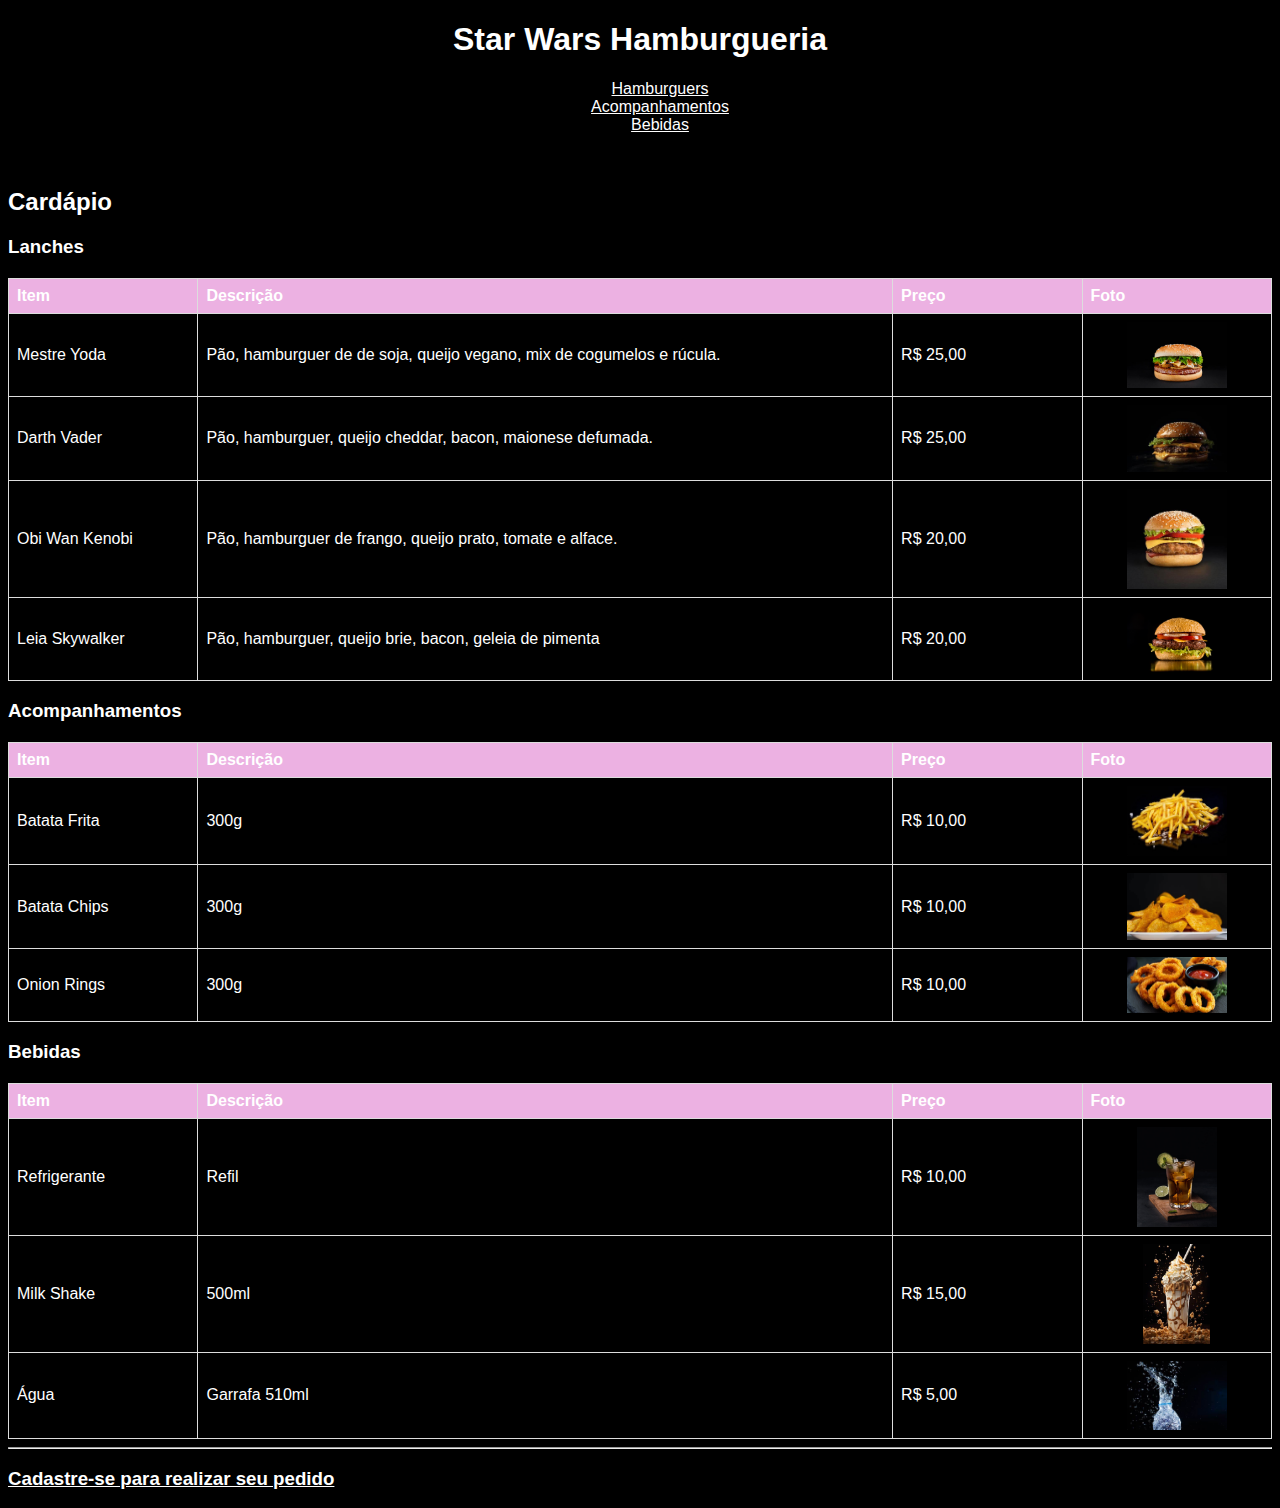
<file: index.html>
<!DOCTYPE html>
<html lang="pt-BR">
<head>
    <meta charset="UTF-8">
    <meta name="viewport" content="width=device-width, initial-scale=1.0">
    <link rel="stylesheet" href="style.css"> 
    <title>Star Wars Hamburgueria</title>
    <style>
        table {
            width: 100%;
            border-collapse: collapse;
            margin-top: 20px;
        }

        th, td {
            border: 1px solid #ddd;
            padding: 8px;
            text-align: left;
        }

        th {
            background-color: #ecb1e2;
        }

        img {
            max-width: 100px;
            max-height: 100px;
            display: block;
            margin: auto;
        }
    </style>
</head>
<body>
    <h1>Star Wars Hamburgueria</h1>
    <header>
        <nav>
            <ul>
                <li>
                    <a href="#Lanches">Hamburguers</a>
                </li>

                <li>
                    <a href="#Acompanhamentos">Acompanhamentos</a>
                </li>

                <li>
                    <a href="#Bebidas">Bebidas</a>
                </li>
            </ul>
        </nav>
    </header>
    <br>

    <h2>Cardápio</h2>

    <div id="Lanches">
        <h3>Lanches</h3>
        <table>
            <tr>
                <th class="item-col">Item</th>
                <th class="descricao-col">Descrição</th>
                <th class="preco-col">Preço</th>
                <th class="foto-col">Foto</th>
            </tr>
            <tr>
                <td>Mestre Yoda</td>
                <td>Pão, hamburguer de de soja, queijo vegano, mix de cogumelos e rúcula.</td>
                <td>R$ 25,00</td>
                <td><img src="imagensCardapio/vegetariano.jpg" alt="Hamburguer Mestre Yoda"></td>
            </tr>
            <tr>
                <td>Darth Vader</td>
                <td>Pão, hamburguer, queijo cheddar, bacon, maionese defumada.</td>
                <td>R$ 25,00</td>
                <td><img src="imagensCardapio/cheddar.jpg" alt="Hamburguer Darth Vader"></td>
            </tr>
            <tr>
                <td>Obi Wan Kenobi</td>
                <td>Pão, hamburguer de frango, queijo prato, tomate e alface.</td>
                <td>R$ 20,00</td>
                <td><img src="imagensCardapio/frango.jpg" alt="Hamburguer Obi Wan"></td>
            </tr>
            <tr>
                <td>Leia Skywalker</td>
                <td>Pão, hamburguer, queijo brie, bacon, geleia de pimenta</td>
                <td>R$ 20,00</td>
                <td><img src="imagensCardapio/salada.jpg" alt="Hamburguer Leia Skywalker"></td>
            </tr>
        </table>
    </div>
   

    <div id="Acompanhamentos">
        <h3>Acompanhamentos</h3>
    <table>
        <tr>
            <th class="item-col">Item</th>
            <th class="descricao-col">Descrição</th>
            <th class="preco-col">Preço</th>
            <th class="foto-col">Foto</th>
        </tr>
        <tr>
            <td>Batata Frita</td>
            <td>300g                                                                   </td>
            <td>R$ 10,00</td>
            <td><img src="imagensCardapio/batata.jpg" alt="Batata Frita"></td>
        </tr>
        <tr>
            <td>Batata Chips</td>
            <td>300g                                                                   </td>
            <td>R$ 10,00</td>
            <td><img src="imagensCardapio/chips.jpg" alt="Batata Chips"></td>
        </tr>
        <tr>
            <td>Onion Rings</td>
            <td>300g</td>
            <td>R$ 10,00</td>
            <td><img src="imagensCardapio/onionrings.jpg" alt="Onion Rings"></td>
        </tr>
    </table>
    </div>

    <div id="Bebidas">
        <h3>Bebidas</h3>
    <table>
        <tr>
            <th class="item-col">Item</th>
            <th class="descricao-col">Descrição</th>
            <th class="preco-col">Preço</th>
            <th class="foto-col">Foto</th>
        </tr>
        <tr>
            <td>Refrigerante</td>
            <td>Refil</td>
            <td>R$ 10,00</td>
            <td><img src="imagensCardapio/refri.jpg" alt="Refrigerante"></td>
        </tr>
        <tr>
            <td>Milk Shake</td>
            <td>500ml</td>
            <td>R$ 15,00</td>
            <td><img src="imagensCardapio/milkshake.jpg" alt="Milkshake"></td>
        </tr>
        <tr>
            <td>Água</td>
            <td>Garrafa 510ml</td>
            <td>R$ 5,00</td>
            <td><img src="imagensCardapio/agua.jpg" alt="agua"></td>
        </tr>
    </table><hr>
    </div>

    <h3><a href ="cadastro.html" target="_blank">Cadastre-se para realizar seu pedido</a></h3>

        
</body>
</html>
</file>
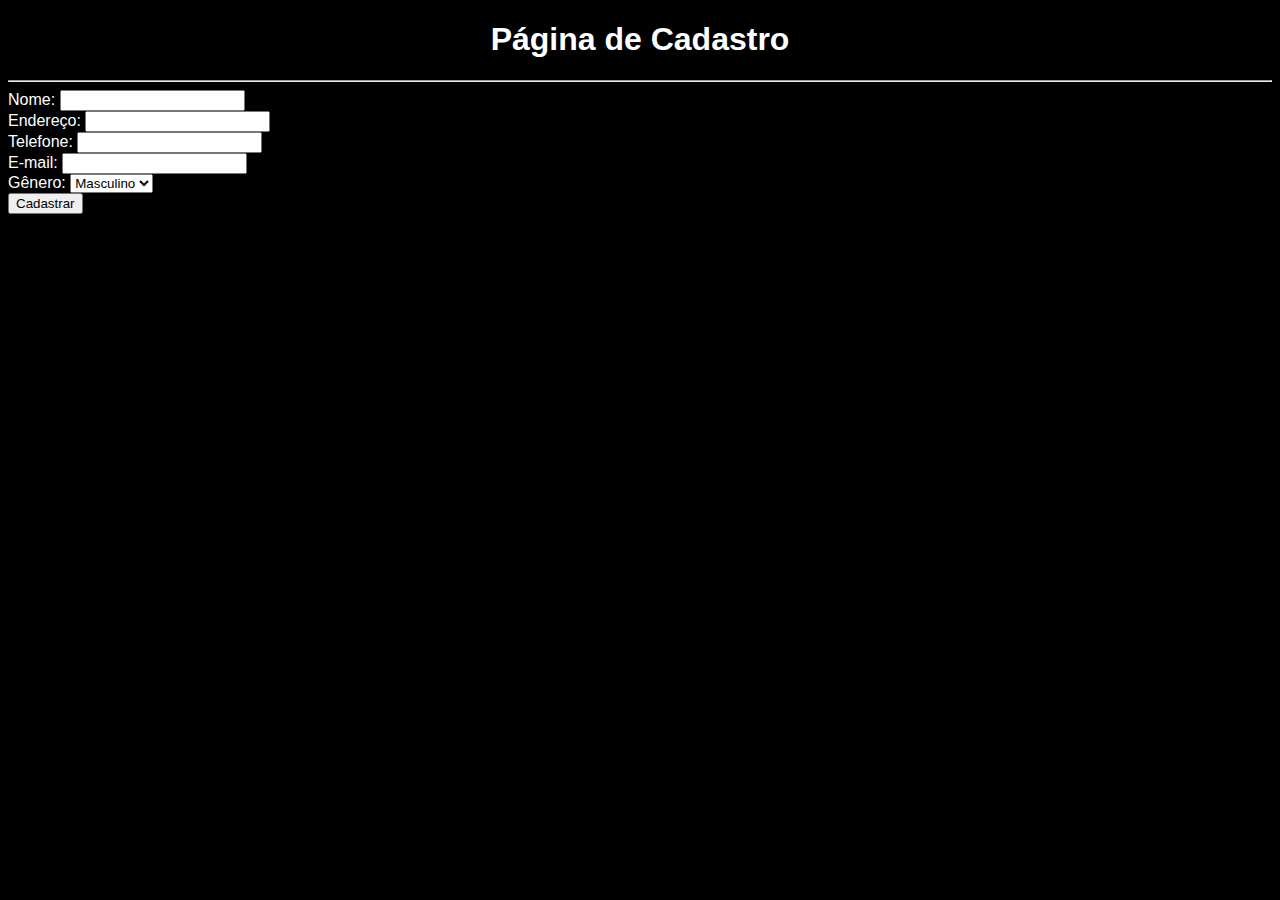
<file: cadastro.html>
<!DOCTYPE html>
<html lang="pt-BR">
<head>
    <meta charset="UTF-8">
    <meta name="viewport" content="width=device-width, initial-scale=1.0">
    <link rel="stylesheet" href="style.css"> 
    <title>Cadastro</title>
</head>
<body>

    <h1>Página de Cadastro</h1><hr>

    <form action="#" method="post">
        
        <label for="Nome">Nome:</label>
        <input type="text" id="nome" name="nome" required><br>

        <label for="Endereco">Endereço:</label>
        <input type="text" id="endereco" name="endereco" required><br>

        <label for="Telefone">Telefone:</label>
        <input type="tel" id="telefone" name="telefone" required><br>

        <label for="Email">E-mail:</label>
        <input type="email" id="email" name="email" required><br>

        <label for="genero">Gênero:</label>
        <select id="genero" name="genero">
            <option value="Masculino">Masculino</option>
            <option value="Feminino">Feminino</option>
            <option value="Outro">Outro</option>
        </select><br>

        <input type="submit" value="Cadastrar">
    </form>
</body>
</html>
</file>
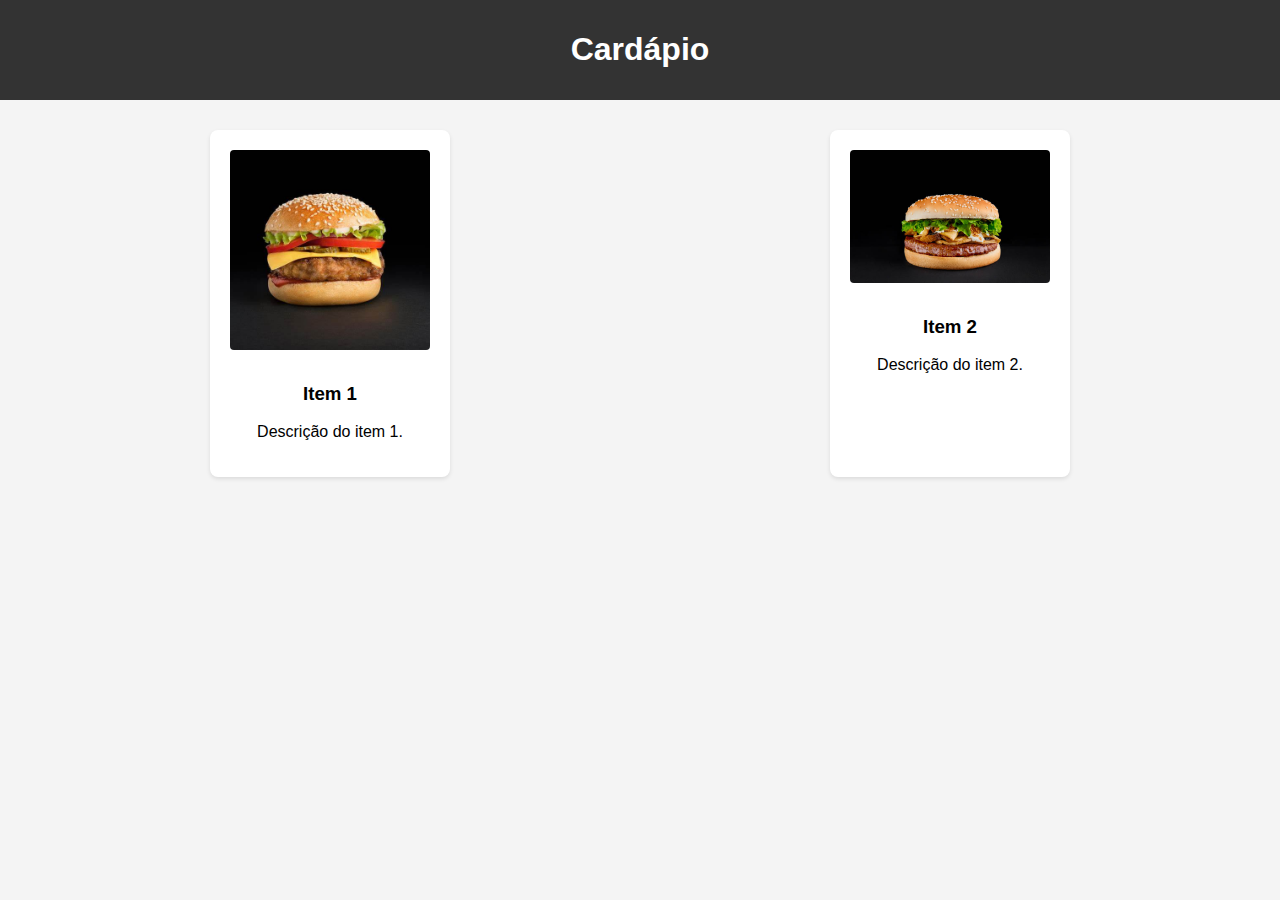
<file: teste.html>
<!DOCTYPE html>
<html lang="pt-BR">
<head>
    <meta charset="UTF-8">
    <meta name="viewport" content="width=device-width, initial-scale=1.0">
    <title>Cardápio</title>
    <style>
        body {
            font-family: Arial, sans-serif;
            background-color: #f4f4f4;
            margin: 0;
            padding: 0;
        }

        header {
            background-color: #333;
            color: #fff;
            text-align: center;
            padding: 10px;
        }

        section {
            display: flex;
            flex-wrap: wrap;
            justify-content: space-around;
            padding: 20px;
        }

        .item {
            background-color: #fff;
            border-radius: 8px;
            box-shadow: 0 2px 4px rgba(0, 0, 0, 0.1);
            margin: 10px;
            padding: 20px;
            width: 200px;
            text-align: center;
        }

        .item img {
            max-width: 100%;
            border-radius: 4px;
            margin-bottom: 10px;
        }
    </style>
</head>
<body>

    <header>
        <h1>Cardápio</h1>
    </header>

    <section>
        <div class="item">
            <img src="frango.jpg" alt="Item 1">
            <h3>Item 1</h3>
            <p>Descrição do item 1.</p>
        </div>

        <div class="item">
            <img src="vegetariano.jpg" alt="Item 2">
            <h3>Item 2</h3>
            <p>Descrição do item 2.</p>
        </div>

        <!-- Adicione mais itens conforme necessário -->

    </section>

</body>
</html>
</file>
<file: style.css>
h1 { 
    text-align: center; /* Centraliza o conteúdo horizontalmente */
} 

header {
    text-align: center; /* Centraliza o conteúdo horizontalmente */
}

ul {
    list-style-type: none; /* Remove a bolinha padrão da lista não ordenada */
}

body {
    background-color: black;
    color: white;
    font-family: Arial, sans-serif;
    margin: 30;
    padding: 30;
}

table {
    width: 100%;
    border-collapse: collapse;
    margin-top: 20px;
}

th, td {
    border: 1px solid #f1c1e2;
    padding: 15px;
    text-align: left;
}

th.item-col, td.item-col {
    width: 15%; /* Largura para a coluna de Item */
}

th.descricao-col, td.descricao-col {
    width: 55%; /* Largura para a coluna de Descrição */
}

th.preco-col, td.preco-col {
    width: 15%; /* Largura para a coluna de Preço */
}

th.foto-col, td.foto-col {
    width: 15%; /* Largura para a coluna de Foto */
}

img {
    max-width: 100px;
    max-height: 100px;
    display: block;
    margin: auto;
}

a {
    color: white; 
}
</file>
